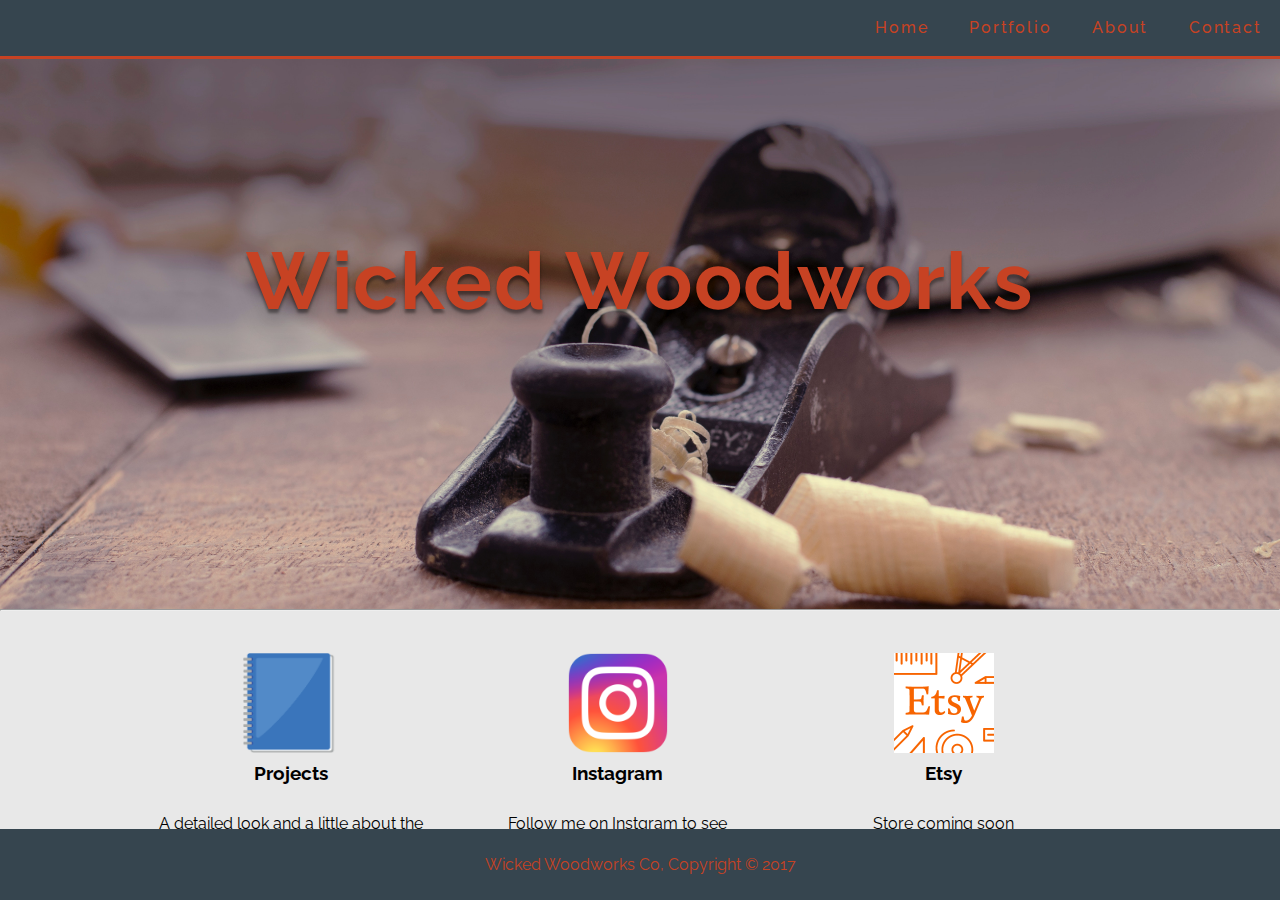
<file: index.html>
<!DOCTYPE html>

<html>
<head>
	<!-- Meta tag needed for responsive design using media query -->
	<meta name="viewport" content="width=device-width" />
	<meta charset="utf-8">

	<title>Wicked Woodworks | Home</title>

	<link rel="stylesheet" type="text/css" href="style.css">

	<!-- Google Fonts -->
	<link href="https://fonts.googleapis.com/css?family=Lobster+Two:400,700i|Raleway:500,700,900" rel="stylesheet"> 

	
</head>
<body>
	<header>
		<nav>
			<ul>
				<li><a href="index.html">Home</a></li>
				<li><a href="portfolio.html">Portfolio</a></li>
				<li><a href="about.html">About</a></li>
				<li><a href="contact.html">Contact</a></li>
			</ul>
		</nav>

	</header>

			<!-- main class on page-->
		<section id="homehero">
			<div class="container">
				<h1>Wicked Woodworks</h1>
			</div>
		</section> 

		<hr>

		<section id="homesidekick">
			<div class="container">
				<div class="box">
					<a href="portfolio.html"><img src="img/portfolio-notebook.png" alt="Portfolio Icon" width="100px" height="100px"></a>
					<h3>Projects</h3>
					<p>A detailed look and a little about the project I have done</p>
				</div>
				<div class="box">
					<a href="https://www.instagram.com/wickedwoodworkscompany/" target="_blank"><img src="img/insta-logo.png" alt="Instgram Icon" width="100px" height="100px"></a>
					<h3>Instagram</h3>
					<p>Follow me on Instgram to see behind the scenes of my projects</p>
				</div>
				<div class="box">
					<img src="img/etsy-app-icon.png" alt="Etsy App Icon" width="100px" height="100px">
					<h3>Etsy</h3>
					<p>Store coming soon</p>
				</div>
			</div>
		</section>

		<footer>
			<p>Wicked Woodworks Co, Copyright &copy 2017</p>
		</footer>

	</div>


</body>
</html>
</file>
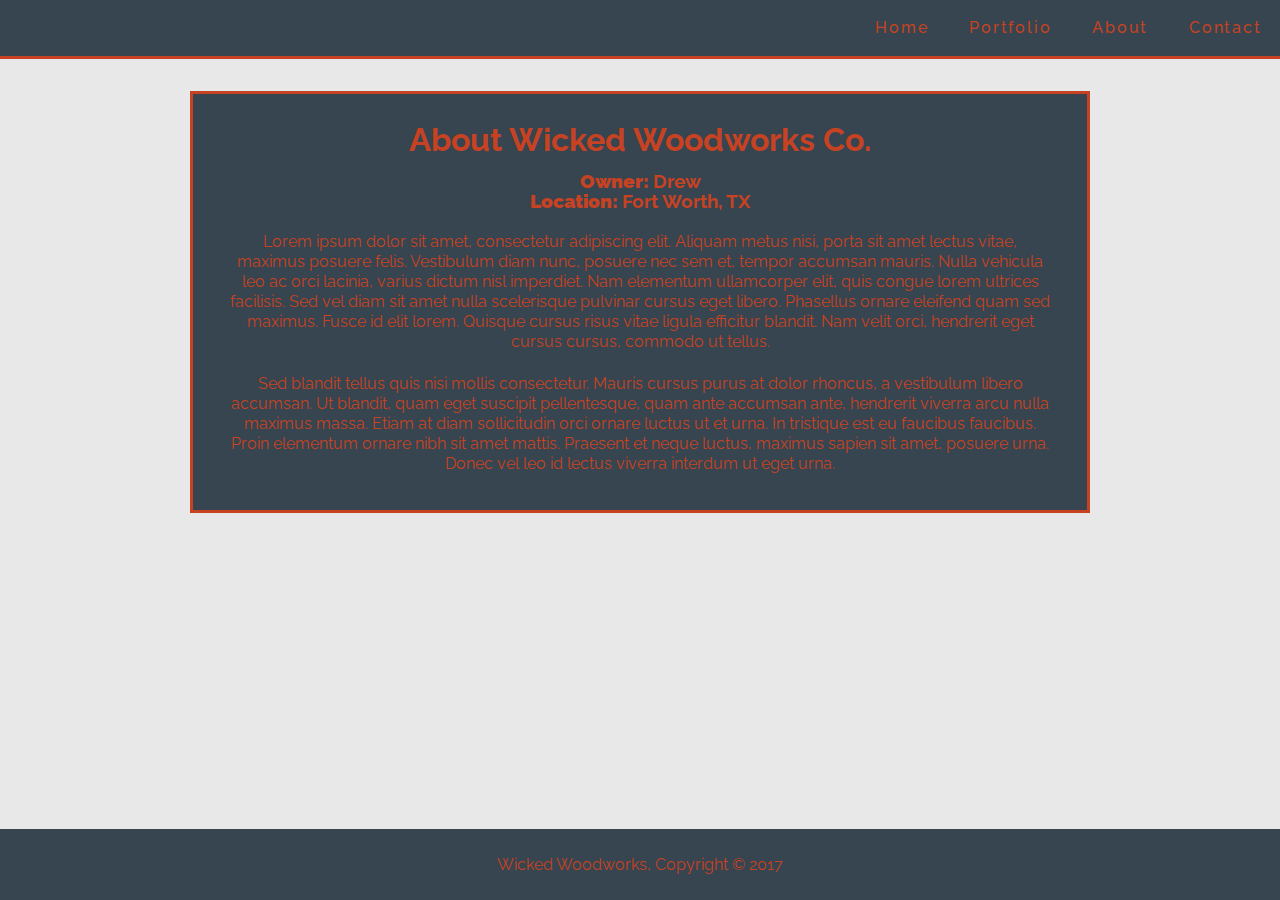
<file: about.html>
<!DOCTYPE html>

<html>
<head>
	<!-- Meta tag needed for responsive design using media query -->
	<meta name="viewport" content="width=device-width" />
	<meta charset="utf-8">

	<title>Wicked Woodworks | About</title>

	<link rel="stylesheet" type="text/css" href="style.css">

	<!-- Google Fonts -->
	<link href="https://fonts.googleapis.com/css?family=Lobster+Two:400,700i|Raleway:500,700,900" rel="stylesheet"> 

	
</head>
<body>
	<header>
		<nav>
			<ul>
				<li><a href="index.html">Home</a></li>
				<li><a href="portfolio.html">Portfolio</a></li>
				<li><a href="about.html">About</a></li>
				<li><a href="contact.html">Contact</a></li>
			</ul>
		</nav>

	</header>

	<section>
		<div class="containter">
			<div id="aboutme">
				<h1>About Wicked Woodworks Co.</h1>

				<h3><strong>Owner: </strong>Drew</h3>
				<h3><strong>Location: </strong> Fort Worth, TX</h3>

				<p>Lorem ipsum dolor sit amet, consectetur adipiscing elit. Aliquam metus nisi, porta sit amet lectus vitae, maximus posuere felis. Vestibulum diam nunc, posuere nec sem et, tempor accumsan mauris. Nulla vehicula leo ac orci lacinia, varius dictum nisl imperdiet. Nam elementum ullamcorper elit, quis congue lorem ultrices facilisis. Sed vel diam sit amet nulla scelerisque pulvinar cursus eget libero. Phasellus ornare eleifend quam sed maximus. Fusce id elit lorem. Quisque cursus risus vitae ligula efficitur blandit. Nam velit orci, hendrerit eget cursus cursus, commodo ut tellus. </p>
	
				<p>Sed blandit tellus quis nisi mollis consectetur. Mauris cursus purus at dolor rhoncus, a vestibulum libero accumsan. Ut blandit, quam eget suscipit pellentesque, quam ante accumsan ante, hendrerit viverra arcu nulla maximus massa. Etiam at diam sollicitudin orci ornare luctus ut et urna. In tristique est eu faucibus faucibus. Proin elementum ornare nibh sit amet mattis. Praesent et neque luctus, maximus sapien sit amet, posuere urna. Donec vel leo id lectus viverra interdum ut eget urna.  </p>

			</div>
		</div>
	</section>
	

		<footer class="fixedfooter">
			<p>Wicked Woodworks, Copyright &copy 2017</p>
		</footer>

	</div>


</body>
</html>
</file>
<file: style.css>
/*Global 
*********************************************************/

/*Box sizing - border box will make working with padding easier.  If something is 300 wide it will include padding and not add to it*/
*{
	box-sizing:border-box;
	margin:0;
}

body{
	
	font-family: 'Raleway', sans-serif;
	text-align: center;
	background-color: #E8E8E8;
}

/*setting the images for responsivness on mobile sites*/
img{
	max-width: 100%
	height: auto;
}

/*Generic containter to keep content centered*/
.container{
	width:85%;
	margin:0 auto;
}

/*Specific selectors
****************************/
header{
	background:#36454f;
	border-bottom: 3px solid #C74223;
}

/*NAV styling for mobile first
********************************/
nav ul{
	margin: 0;  /* ul by default have padding that is why margin and padding is set to zero*/
	padding: 0;
	list-style: none;
}

nav li{
	text-align: center;	
	border-bottom: 1px solid #C74223;
}

nav li:last-child{
	border-bottom: none;
}

nav a{
	color: #C74223;
	text-decoration: none;
	display: block;
	padding: 1.15em;
}

nav a:hover,
nav a:focus{
	background: #C74223;
	color: #36454f;
}


/*Content on page - mobile first design*/
#homehero{
	min-height: 300px;
	background: url("img/homeHeroOriginal.jpg") no-repeat;
	background-position: center;
	background-size: cover;
	font-family: 'Raleway', sans-serif;
	text-shadow: 0px 4px 3px rgba(0,0,0,0.4),
				 0px 8px 13px rgba(0,0,0,0.1),
				 0px 18px 23px rgba(0,0,0,0.1);
}

#homehero h1{
	padding-top: 75px;
	color: #C74223;
	letter-spacing: 1.5px;
	font-size: 3em;
}



/*Center img - make a block element then center with auto margin on sides*/
.box img{
	display: block;
	margin: 0 auto;
}

.box{
	padding: 20px;	
	border-bottom: 2px solid #C74223;
}

.box h3{
	text-align: center;
	padding: 10px;

}

.box:last-child{
	border-bottom: none;
}

/*About me page style
********************************************/
#aboutme{
	background-color: #36454f;
	color: #C74223;
	border: 3px solid #C74223;
	line-height: 1.25em;
	text-align: center;
	padding: 3px;
	margin: 1.5rem;
}

#aboutme h1,p{
	padding:1px;
	margin: 1.25rem;
}

/*Contact page styles
*********************************************/
.companyinfo{
	padding: 1em;
}

.contact{
	background-color: #36454f;
	color: #C74223;
}

.wrapper{
	box-shadow: 0 0 20px 0 rgba(72,94,116,0.7);
}

.wrapper > * {
	padding: 1em;
}

.contact form{
	display: grid;
	grid-template-columns: 1fr;
	grid-gap: 20px;
}

.contact form label{
	display: block;
}

.contact form p{
	margin: 0;
}

.contact form textarea, button{
	width:100%;
}

.contact form button{
	background-color: #C74223;
	color:#36454f;
	border:0;
	padding: 6px
}

.contact form input{
	width: 75%;
}
/*footer of page*/
footer{
	clear: left;
	padding: 5px;
	margin-top: 10px;
	background-color: #36454f;
	color:#C74223;
	text-align: center;
}

.alert{
	text-align: center;
	padding: 10px;
	background: 
	color:;
	margin-bottom: 10px;
	display: none;

}


/*All Media queries below
**********************************************************/

/*Media query navbar for when we are on desktop */
@media (min-width: 500px) {
	nav ul{	
		list-style: none;
		text-align: right;
		font-weight: 700;
	}

	nav li{
		display: inline-block;
		border-bottom: none;
	}

	nav a{
		text-decoration: none;
		color: #C74223;
		letter-spacing: 1.8px;
		font-weight: 500;
		}

	nav a:hover,
	nav a:focus{
	background: #C74223;
	color: #36454f;	
	}

	/*Contact form media query for larger screens*/
	.contact form{
	grid-template-columns: 1fr 1fr;
	grid-gap: 20px;
	}

	/*FULL class will stretch the text area and submit button for larger screens*/
	.contact form .full{
		grid-column: 1 / 3;
	}

	.contact form textarea, button{
		width:75%;
	}

	/*sticky footer so when there isnt enough contact footer will stay at bottom*/
	footer{
		margin-top: 10px;
		position: absolute;
		bottom: 0;
		left: 0;
		right: 0;
	}
}

/*Media query for box class for three icon row on main page*/
@media (min-width: 900px){
	#homehero{
		min-height: 550px;
	}

	#homehero h1{
		padding-top: 175px;
		font-size: 5em;
	}

	#homesidekick{
		margin-top: 2em;
	}

	.box{
		float: left;
		border-bottom: none;
		width: 30%;
		padding: 10px;
		text-align: center;
		line-height: 1.25em;
	}

	.box:first-child{
		margin-left: 2em;
	}

	.box:last-child{
	border-bottom: none;
	}

	/*Contact form*/
	.wrapper > * {
		padding: 2em;
	}

/*about me page media query for bigger screens- laptop/desktop*/
	#aboutme{
		padding: 15px;
		max-width: 900px;
		margin: 2rem auto;
	}

	/*for larger screens limit the width of the wrapper*/
	div.wrapper{
		max-width: 900px;
		margin:0 auto;
	}
}
</file>
